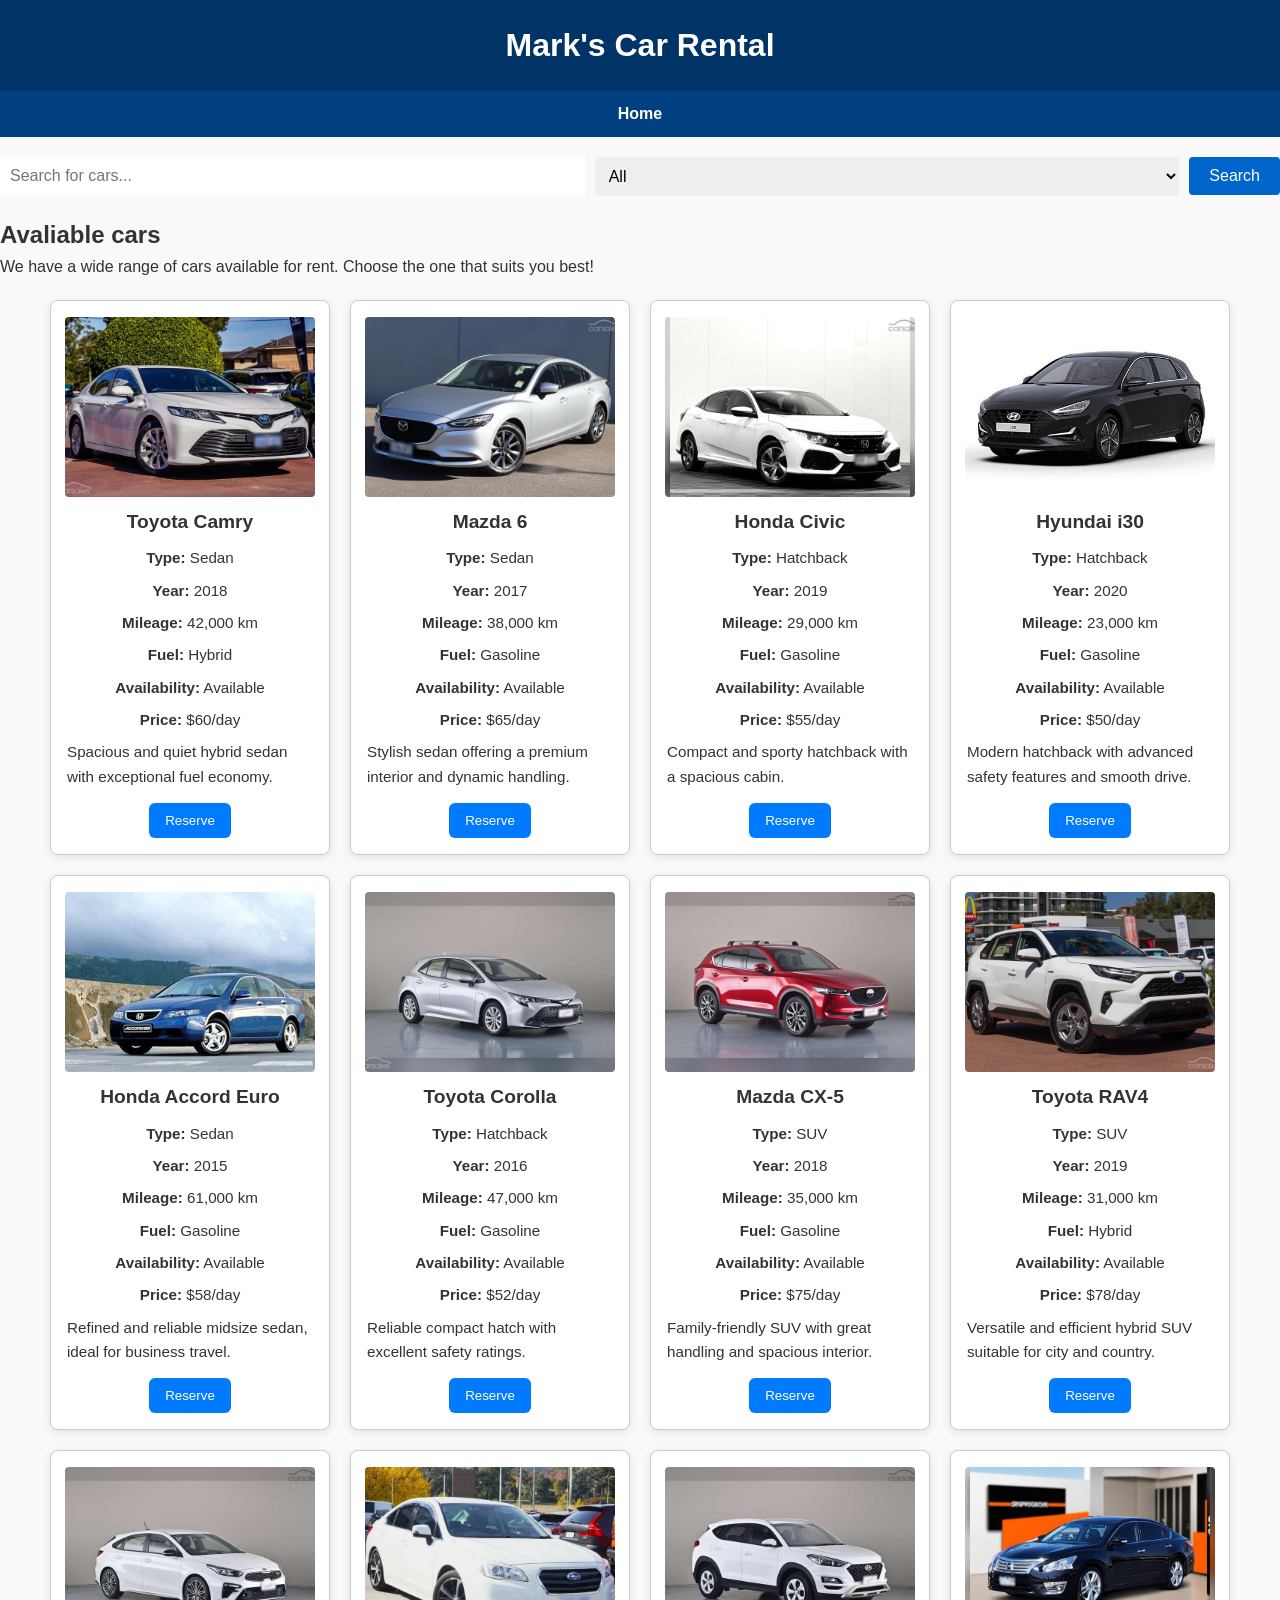
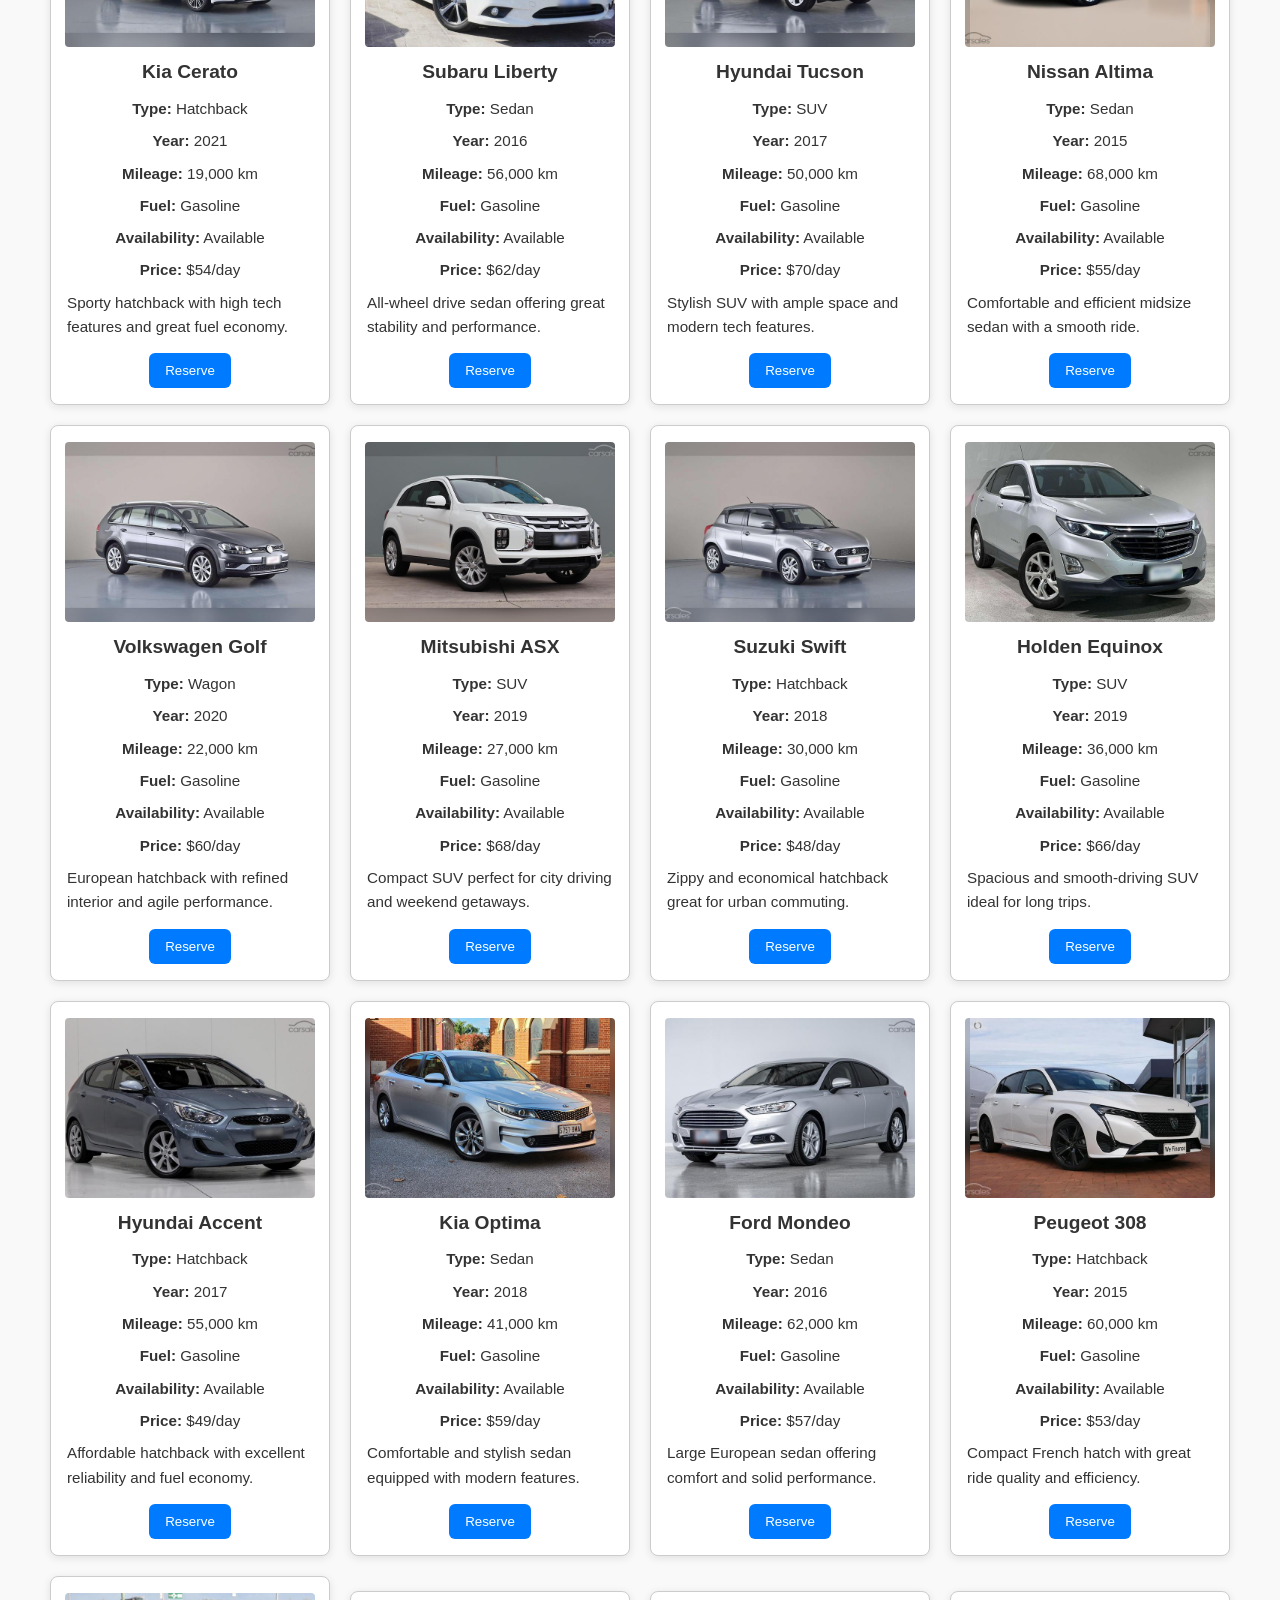
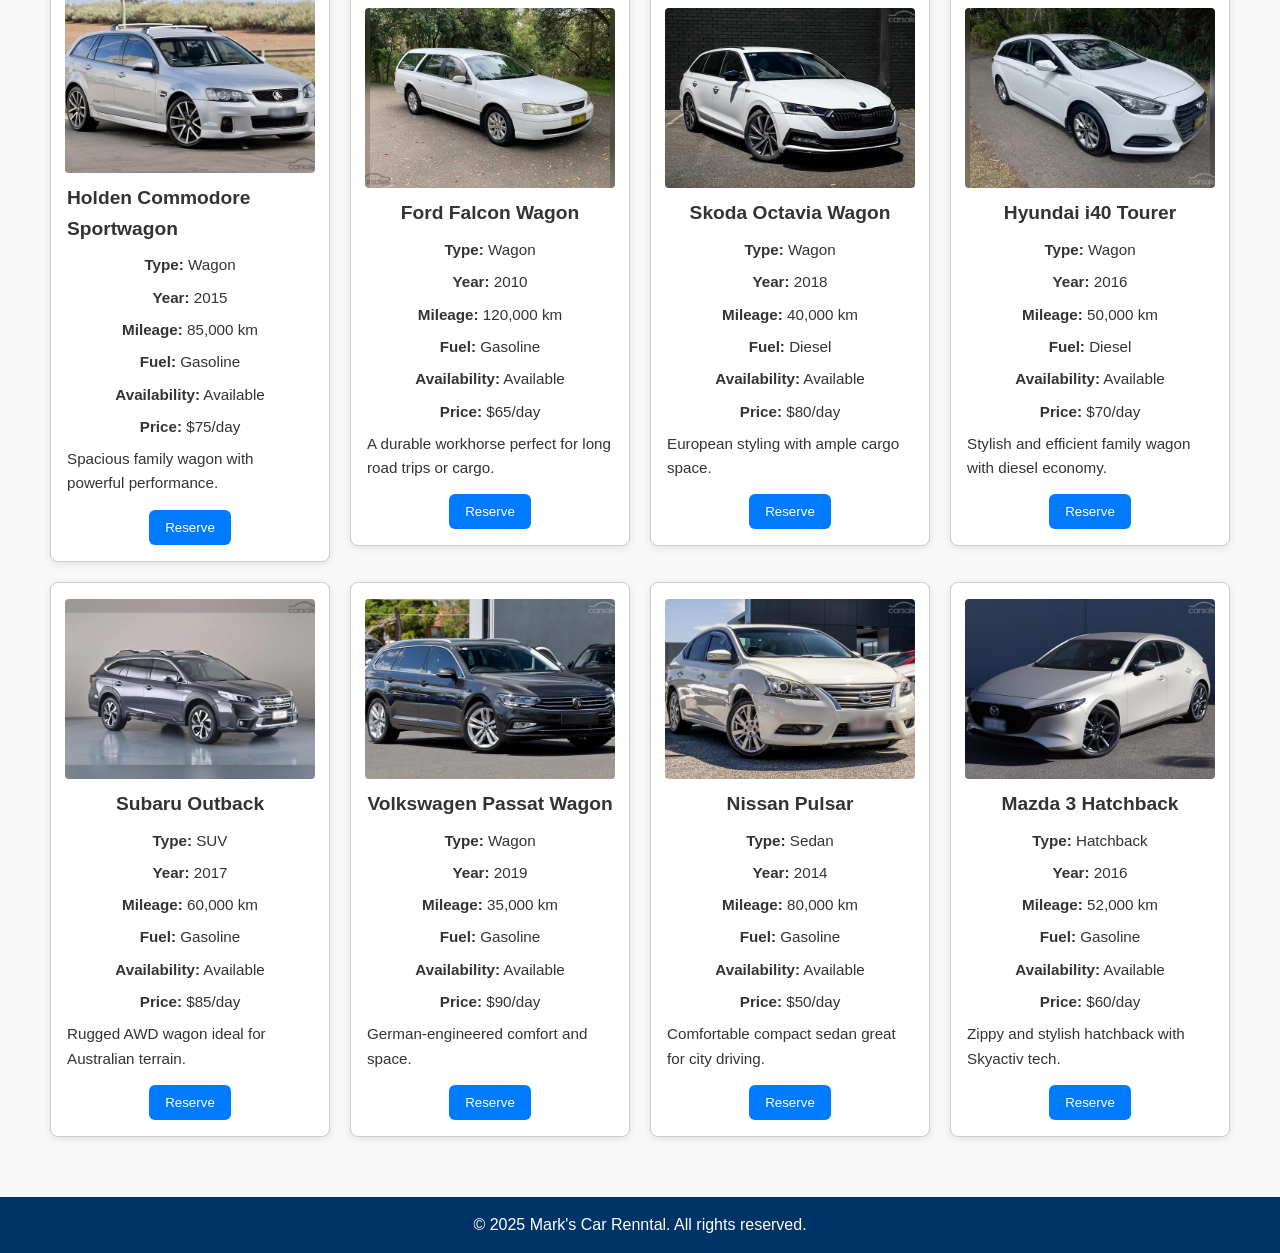
<file: index.html>
<!DOCTYPE html>
<html lang="en">
<head>
    <meta charset="UTF-8">
    <meta name="viewport" content="width=device-width, initial-scale=1.0">
    <title>My Web Page</title>
    <link rel="stylesheet" href="css/styles.css"> 
</head>
<body>
    <header>
        <a href="index.html">
            <h1 class = "site-header">Mark's Car Rental</h1>
        </a>
    </header>
    <nav>
        <ul>
            <li><a href="index.html">Home</a></li>
        </ul>
    </nav>
    <main>
         <!--Search Bar-->
        <section class="search">
            <div class="search-row">
                <input type="text" id="searchBox" placeholder="Search for cars...">
                <!-- Suggestions should stay aligned under the input box -->
                <ul id="suggestions" class="suggestions-list"></ul>
                <select id="carTypeDropdown">
                    <option value="all">All</option>
                </select>
                <button id="searchBtn">Search</button>
            </div>
  
</section>
        <!--Car Grid-->
        <section id="home">
            <h2>Avaliable cars</h2>
            <p>We have a wide range of cars available for rent. Choose the one that suits you best!</p>
            <div class="car-grid" id="carGrid"></div>

        </section>
        <script src="js/script.js"></script>
    </main>
</body>
    <footer>
        <p>&copy; 2025 Mark's Car Renntal. All rights reserved.</p>
    </footer>
</html>
</file>
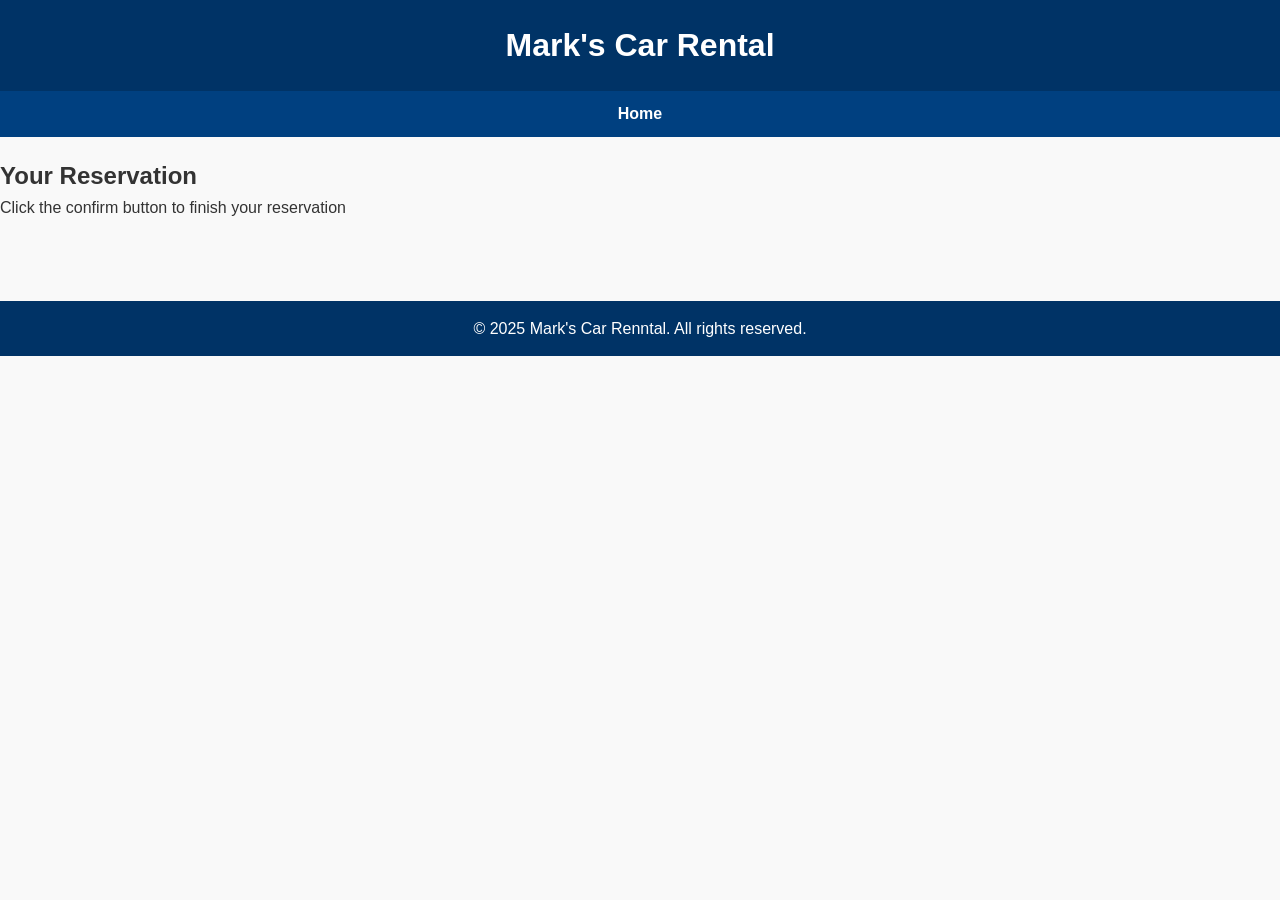
<file: reservation.html>
<!DOCTYPE html>
<html lang="en">
<head>
    <meta charset="UTF-8">
    <meta name="viewport" content="width=device-width, initial-scale=1.0">
    <title>My Web Page</title>
    <link rel="stylesheet" href="css/styles.css"> 
</head>
<body>
    <header>
        <a href="index.html">
            <h1 class = "site-header">Mark's Car Rental</h1>
        </a>
    </header>
    <nav>
        <ul>
            <li><a href="index.html">Home</a></li>
        
        </ul>
    </nav>
    <main>
        <!--Car Grid-->
        <section id="reservation">
            <h2>Your Reservation</h2>
            <p>Click the confirm button to finish your reservation</p>
            <div class="car-grid" id="carGrid"></div>

        </section>

        <div id="reservationModal" class="modal">
            <div class="modal-content">
                <span class="close-btn">&times;</span>
                <h2>Complete Your Reservation</h2>
                <form id="reservationForm">
                    <label for="name">Name:</label>
                    <input type="text" id="name" name="name" required>

                    <label for="email">Email:</label>
                    <input type="email" id="email" name="email" required>

                    <div class = "date-row">
                        <div>
                            <label for="startDate">Pickup Date:</label>
                            <input type="date" id="startDate" name="startDate" required>
                        </div>
                        <div>
                            <label for="endDate">Return Date:</label>
                            <input type="date" id="endDate" name="endDate" required>
                        </div>
                    </div>

                    <button type="submit">Submit Reservation</button>
                </form>
            </div>

        </div>
    <script>
        function loadFromLocalStorage(key) {
        try {
            const data = localStorage.getItem(key);
            return data ? JSON.parse(data) : null;
        } catch (error) {
            console.error("Error loading from local storage:", error);
            return null;
        }
    }
    

        document.addEventListener("DOMContentLoaded", async () => {
            const params = new URLSearchParams(window.location.search);
            const carId = params.get("carId");

            if (!carId) return;

            let carsData = loadFromLocalStorage("cars");

            const cars = Array.isArray(carsData) ? carsData : carsData?.cars;

            if (!Array.isArray(cars)) {
                console.error("Invalid car data format");
                return;
            }
            const selectedCar = cars.find(car => car.vin === carId);

            if (!selectedCar) {
                document.getElementById("carGrid").innerHTML = "<p>Car not found.</p>";
                return;
            }
            const reservationCard = document.createElement("div");
            reservationCard.className = "reservation-card";
            reservationCard.innerHTML = `
            <img src="images/${selectedCar.image}" alt="${selectedCar.brand} ${selectedCar.carModel}">
            <div class="reservation-card-content">
                <h2>${selectedCar.brand} ${selectedCar.carModel}</h2>
                <p><strong>Type:</strong> ${selectedCar.carType}</p>
                <p><strong>Year:</strong> ${selectedCar.yearOfManufacture}</p>
                <p><strong>Mileage:</strong> ${selectedCar.mileage}</p>
                <p><strong>Fuel:</strong> ${selectedCar.fuelType}</p>
                <p><strong>Availability:</strong> ${selectedCar.available ? "Available" : "Not available"}</p>
                <p><strong>Price:</strong> $${selectedCar.pricePerDay}/day</p>
                <p>${selectedCar.description}</p>
                <button class="confirm-btn">Confirm Reservation</button>
                <a class="cancel-btn" href = "index.html">Cancel</a>
            </div>
        `;
        const grid = document.getElementById("carGrid");
        grid.innerHTML = ""; // Clear previous content
        grid.appendChild(reservationCard);
        });

        document.addEventListener("DOMContentLoaded", function() {
            const confirmBtn = document.querySelector(".confirm-btn");
            const modal = document.getElementById("reservationModal");
            const closeBtn = document.querySelector(".close-btn");

            confirmBtn.addEventListener("click", function() {
                modal.style.display = "block";
            });

            closeBtn.addEventListener("click", function() {
                modal.style.display = "none";
            });

            window.addEventListener("click", function(event) {
                if (event.target === modal) {
                    modal.style.display = "none";
                }
            });

            document.getElementById("reservationForm").addEventListener("submit", function(e){
                e.preventDefault();
                //Collect data and handle submission logic
                const name = document.getElementById("name").value;
                const email = document.getElementById("email").value;
                const startDate = document.getElementById("startDate").value;
                const endDate = document.getElementById("endDate").value;
                //Data vlidation
                const today = new Date();
                today.setHours(0, 0, 0, 0);

                const start = new Date(startDate);
                const end = new Date(endDate);

                if (!email.includes("@")) {
                    alert("Please enter a valid email address.");
                    return;
                }

                if (start < today) {
                    alert("Pickup date cannot be in the past.");
                    return;
                }

                if (end <= start) {
                    alert("Return date cannot be before pickup date.");
                    return;
                }

                //Retrieve car VIN
                const params = new URLSearchParams(window.location.search);
                const vin = params.get("carId");
                //Load existing reservations from local storage
                let reservations = loadFromLocalStorage("reservations");
                if (!Array.isArray(reservations)) {
                    reservations = [];
                }
                //Append new reservation
                reservations.push({
                    name,
                    email,
                    startDate,
                    endDate,
                    vin
                });
                localStorage.setItem("reservations", JSON.stringify(reservations));

                //update car availability
                let carsData = loadFromLocalStorage("cars");
                let cars = Array.isArray(carsData) ? carsData : carsData?.cars || [];
                let carIndex = cars.findIndex(car => car.vin === vin);
                if (carIndex !== -1) {
                    cars[carIndex].availableUntil = endDate;
                    cars[carIndex].available = false;
                    localStorage.setItem("cars", JSON.stringify(cars));
                } else {
                    console.error("Car not found in local storage.");
                }

                //If everything is valid, proceed with submission
                console.log("Reservation submitted:", {name, email, startDate, endDate});
                //Close modal and show success message
                modal.style.display = "none";
                alert("Reservation confirmed!");
                window.location.href = "index.html"; // Redirect to home page
            });

        });
       

    </script>
    </main>
</body>
    <footer>
        <p>&copy; 2025 Mark's Car Renntal. All rights reserved.</p>
    </footer>
</html>
</file>
<file: css/styles.css>
/* General Reset & Body Styling */
* {
  box-sizing: border-box;
  margin: 0;
  padding: 0;
}

body {
  font-family: 'Segoe UI', Tahoma, Geneva, Verdana, sans-serif;
  background-color: #f9f9f9;
  color: #333;
  line-height: 1.6;
  padding: 0;
}

/* Header */
header {
  background-color: #003366;
  color: white;
  padding: 20px 0;
  text-align: center;
  width: 100%;
}

header h1 {
  font-size: 2rem;
}

/* Navigation */
nav {
  background-color: #004080;
  padding: 10px 0;
  margin-bottom: 20px;
}

nav ul {
  list-style: none;
  display: flex;
  justify-content: center;
  padding: 20;
  gap: 20px;
}

nav ul li a {
  color: white;
  text-decoration: none;
  font-weight: bold;
  transition: color 0.2s ease;
}

nav ul li a:hover {
  color: #ffcc00;
}

/* Search Section */
.search-row {
  display: flex;
  flex-wrap: wrap;
  align-items: center;
  gap: 10px;
  margin-bottom: 20px;
  position: relative;
  flex-wrap: wrap;
}

#searchBox, #carTypeDropdown {
  padding: 10px;
  font-size: 1em;
  border-radius: 0;
  border: none;
  box-shadow: none;
  outline: none;
  flex: 1;
  min-width: 200px;
}

#searchBtn {
  padding: 10px 20px;
  font-size: 1em;
  background-color: #0066cc;
  color: white;
  border: none;
  border-radius: 4px;
  cursor: pointer;
}

#searchBtn:hover {
  background-color: #0055aa;
}

/* Suggestions Dropdown */
.suggestions-list {
  list-style: none;
  padding: 0;
  margin-top: 5px;
  border: 1px solid #ccc;
  max-height: 150px;
  overflow-y: auto;
  width: 300px;
  background-color: white;
  position: absolute;
  z-index: 1000;
}

.suggestions-list li {
  padding: 8px;
  cursor: pointer;
}

.suggestions-list li:hover {
  background-color: #f0f0f0;
}
/* Car Listings */
.car-grid {
  display: flex;
  flex-wrap: wrap;
  grid-template-columns: repeat(auto-fit, minmax(280px, 1fr));
  gap: 20px;
  padding: 20px 0;
  justify-content: center; 
  align-items: center; 
}

.car-card {
  background: #ffffff;
  border: 1px solid #ccc;
  padding: 16px;
  border-radius: 8px;
  box-shadow: 0 2px 8px rgba(0, 0, 0, 0.1);
  display: flex;
  flex-direction: column;
  align-items: center;
  width: 280px;         /* Fixed width */
  height: 100%;        /* Fixed height */
  justify-content: flex-start; /* Or space-between if you want to spread content */
}

.car-card:hover {
  transform: scale(1.02);
}

.car-card h3 {
  margin: 10px 0 5px;
  font-size: 1.2em;
}

.car-card img{
  width: 250px;
  height: 180px;
  object-fit: cover;
  border-radius: 4px;
}

.car-card p {
  margin: 4px 0;
  font-size: 0.95em;
}

.suggestions-list {
  padding: 0;
  margin: 0;
  border: 0;
  max-height: 150px;
  overflow-y: auto;
  width: 300px;
  background-color: white;
  position: absolute;
  z-index: 1000;
  top: 100%;
}

.suggestions-list li {
  padding: 8px;
  cursor: pointer;
}

.suggestions-list li:hover {
  background-color: #f0f0f0;
}
/* Footer */
footer {
  background-color: #003366;
  color: white;
  text-align: center;
  padding: 15px;
  margin-top: 40px;
  width: 100%;
}
.reserve-btn {
  padding: 10px 16px;
  background-color: #007bff;
  color: white;
  border: none;
  border-radius: 6px;
  cursor: pointer;
  margin-top: 10px;
}

.reserve-btn:hover {
  background-color: #0056b3;
}
.reserve-btn:disabled,
.disabled-btn {
  background-color: #ccc;
  color: #666;
  cursor: not-allowed;
}
.reservation-card {
    display: flex;
    flex-direction: row;
    max-width: 900px;
    margin: 2rem auto;
    padding: 2rem;
    border: 2px solid #ccc;
    border-radius: 16px;
    background-color: #fdfdfd;
    box-shadow: 0 4px 10px rgba(0, 0, 0, 0.1);
}

.reservation-card img {
    width: 250px;
    height: 180px;
    border-radius: 12px;
    margin-right: 2rem;
}

.reservation-card-content {
    flex: 1;
}

.reservation-card h2 {
    font-size: 2rem;
    margin-bottom: 0.5rem;
}

.reservation-card p {
    font-size: 1.1rem;
    margin: 0.4rem 0;
}

.confirm-btn {
    margin-top: 1rem;
    padding: 0.75rem 1.5rem;
    font-size: 1.1rem;
    background-color: #007BFF;
    color: white;
    border: none;
    border-radius: 8px;
    cursor: pointer;
    transition: background-color 0.3s ease;
}

.confirm-btn:hover {
    background-color: #0056b3;
}
.cancel-btn {
  display: inline-block;
  padding: 10px 15px;
  background-color: #ccc;
  color: black;
  text-decoration: none;
  border: none;
  cursor: pointer;
  border-radius: 4px;
}
.modal {
  display: none; 
  position: fixed;
  z-index: 2000;
  left: 0;
  top: 0;
  width: 100%;
  height: 100%;
  overflow: auto;
  background-color: rgba(0, 0, 0, 0.4);
}

.modal-content {
  background-color: #fff;
  margin: 10% auto;
  padding: 20px;
  width: 90%;
  max-width: 400px;
  border-radius: 8px;
  box-shadow: 0 0 10px #444;
}

.close-btn {
  float: right;
  font-size: 24px;
  cursor: pointer;
}
.modal-content form {
  display: flex;
  flex-direction: column;
  gap: 15px;
}

.date-row {
  display: flex;
  gap: 20px;
  justify-content: space-between;
}

.date-row > div {
  flex: 1;
}
a {
  text-decoration: none;
  color: inherit;
}
</file>
